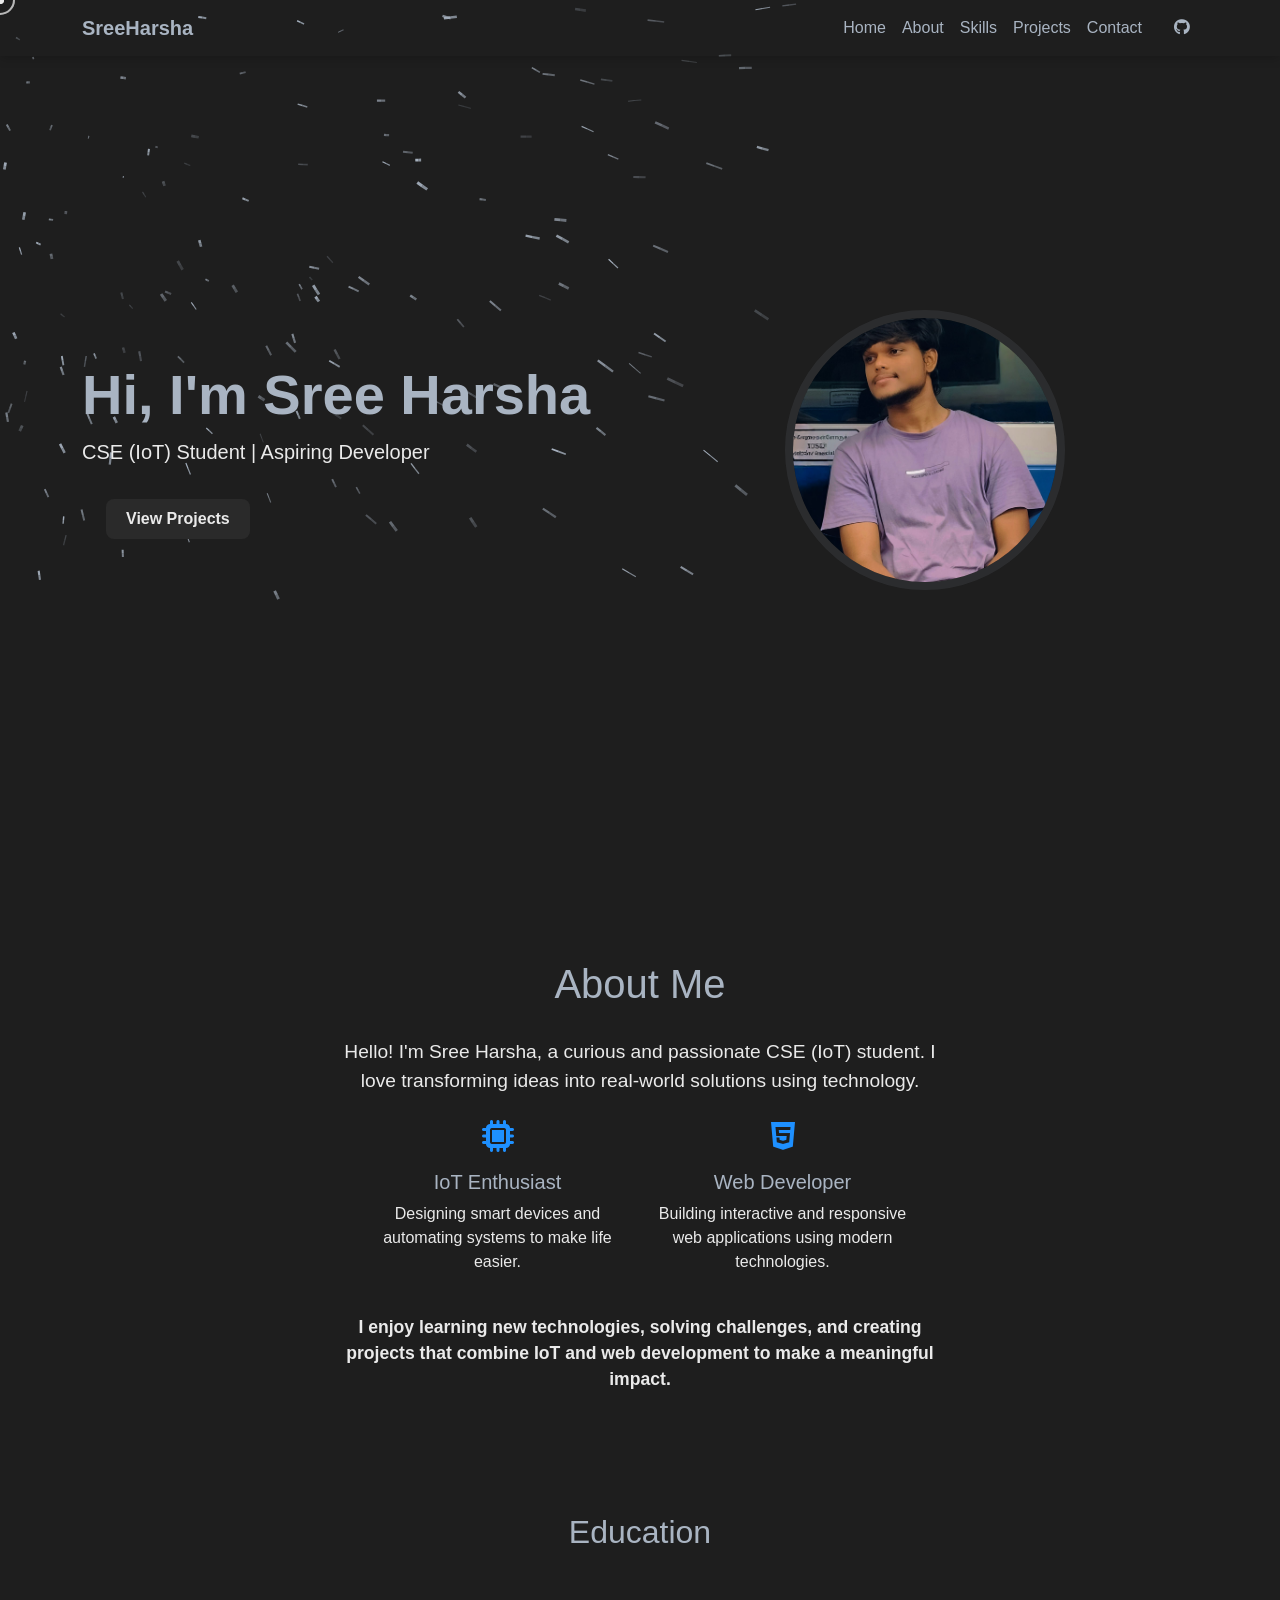
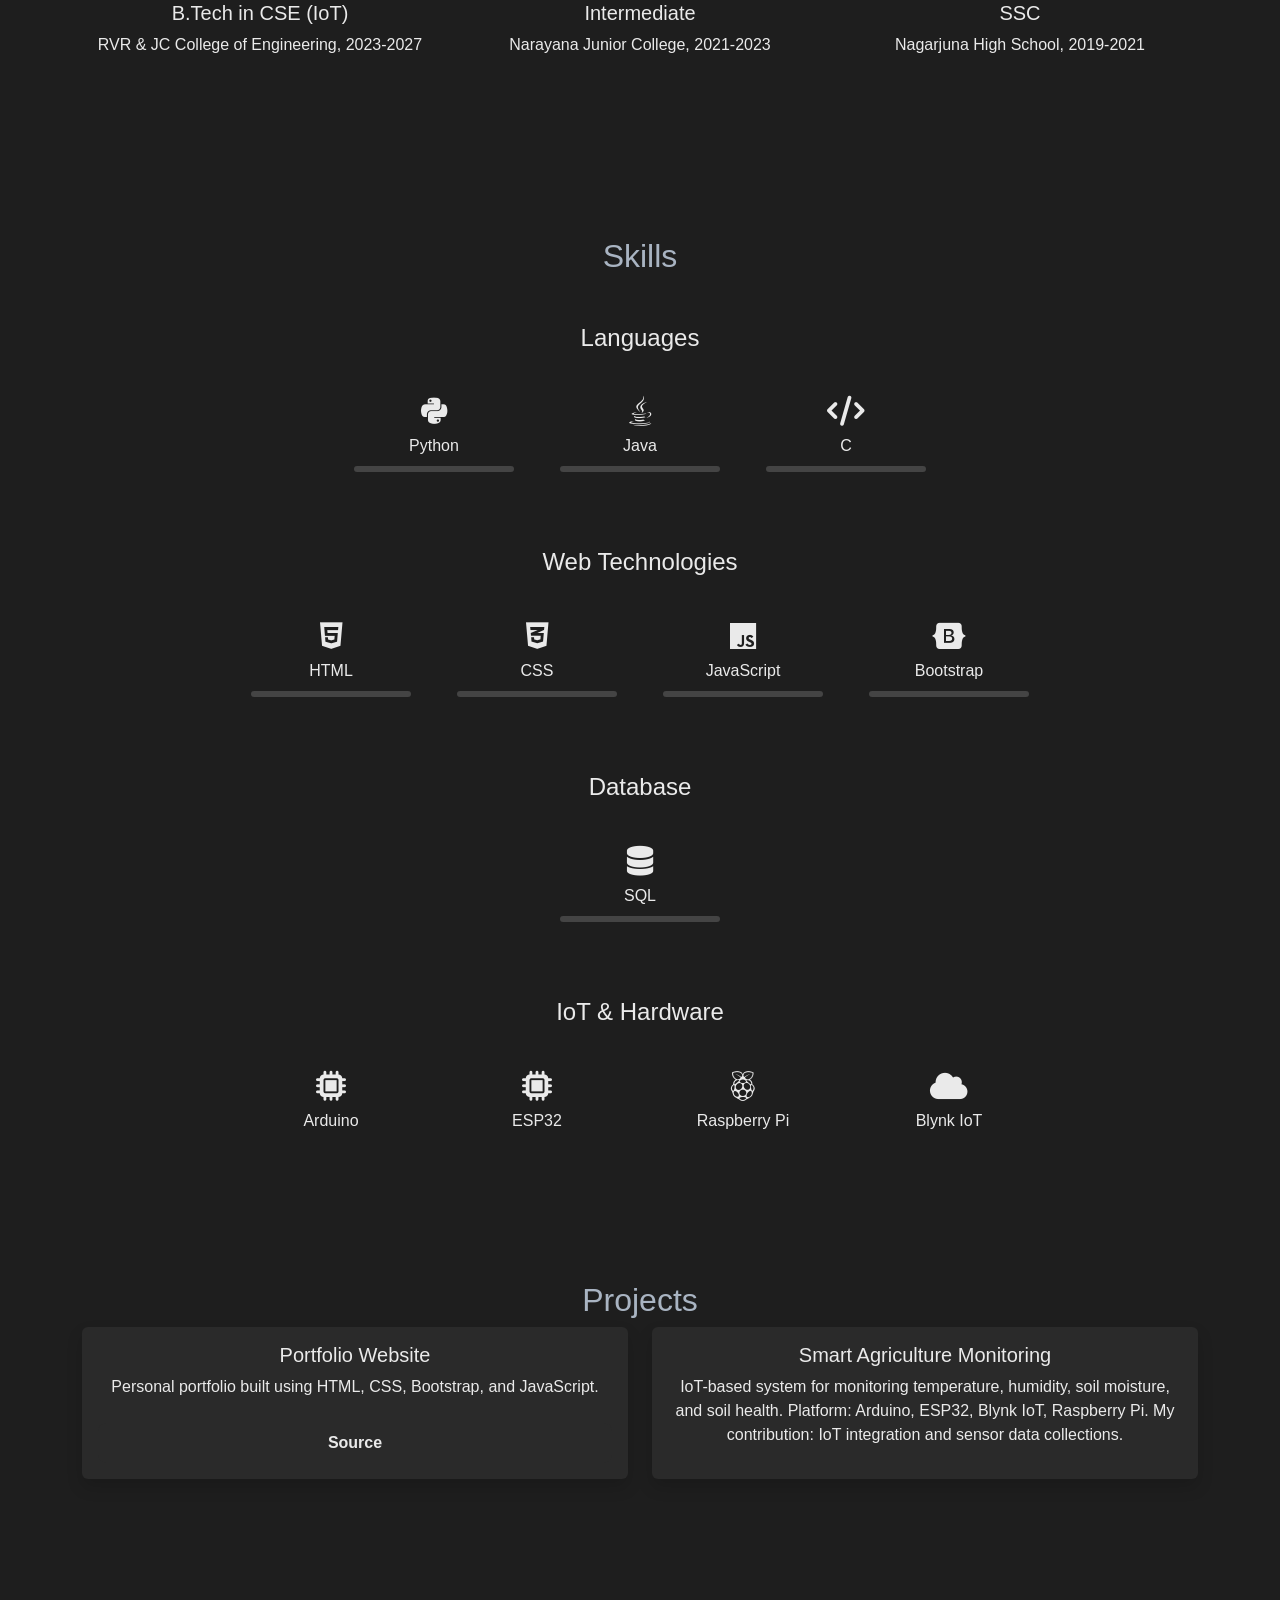
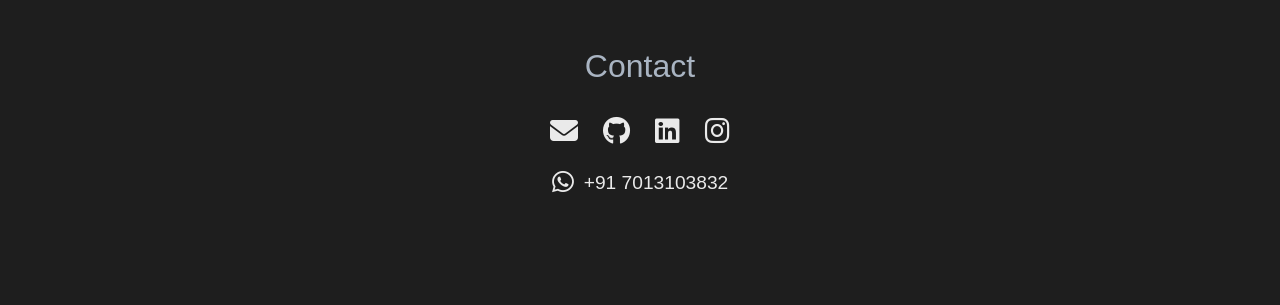
<file: index.html>
<!DOCTYPE html>
<html lang="en">
<head>
  <meta charset="UTF-8">
  <title>Sree Harsha | Portfolio</title>
  <meta name="viewport" content="width=device-width, initial-scale=1">

  <!-- Font Awesome -->
  <link rel="stylesheet" href="https://cdnjs.cloudflare.com/ajax/libs/font-awesome/6.5.0/css/all.min.css">

  <!-- Bootstrap -->
  <link href="https://cdn.jsdelivr.net/npm/bootstrap@5.3.0/dist/css/bootstrap.min.css" rel="stylesheet">

  <!-- CSS -->
  <link rel="stylesheet" href="style.css">
</head>
<body>
    <!-- Particle Canvas -->
    <canvas id="particle-canvas"></canvas>

    <!-- Custom Cursor -->
    <div class="cursor"></div>
    <div class="cursor-follower"></div>

  <!-- Navbar -->
  <nav class="navbar navbar-expand-lg fixed-top">
    <div class="container">
      <a class="navbar-brand" href="#">SreeHarsha</a>
      <button class="navbar-toggler" data-bs-toggle="collapse" data-bs-target="#nav">
        <span class="navbar-toggler-icon"></span>
      </button>
      <div class="collapse navbar-collapse" id="nav">
        <ul class="navbar-nav ms-auto">
          <li class="nav-item"><a class="nav-link" href="#home">Home</a></li>
          <li class="nav-item"><a class="nav-link" href="#about">About</a></li>
          <li class="nav-item"><a class="nav-link" href="#skills">Skills</a></li>
          <li class="nav-item"><a class="nav-link" href="#projects">Projects</a></li>
          <li class="nav-item"><a class="nav-link" href="#contact">Contact</a></li>
          <li class="nav-item ms-3">
            <a class="nav-link github-icon" href="https://github.com/HarshaUmmaneni" target="_blank">
              <i class="fab fa-github"></i>
            </a>
          </li>
        </ul>
      </div>
    </div>
  </nav>

  <!-- HOME -->
  <section id="home" class="vh-100 d-flex align-items-center">
    <div class="container">
      <div class="row align-items-center">
        <div class="col-md-6 text-center text-md-start">
          <h1 class="display-4">Hi, I'm <span class="animated-dots">Sree Harsha</span></h1>
          <p class="lead">CSE (IoT) Student | Aspiring Developer</p>
          <a href="#projects" class="btn btn-custom mt-3 ms-4">View Projects</a>
        </div>
        <div class="col-md-6 text-center">
          <img src="profile.jpg" class="img-fluid profile-img" alt="Profile">
        </div>
      </div>
    </div>
  </section>

  <!-- ABOUT -->
  <section id="about">
    <div class="container text-center">
      <h2>About Me</h2>
      <p class="lead mb-4">
        Hello! I'm <strong>Sree Harsha</strong>, a curious and passionate CSE (IoT) student. 
        I love transforming ideas into real-world solutions using technology.
      </p>
      <div class="row justify-content-center mb-4">
        <div class="col-md-3 mb-3">
          <i class="fas fa-microchip fa-2x mb-2"></i>
          <h5>IoT Enthusiast</h5>
          <p>Designing smart devices and automating systems to make life easier.</p>
        </div>
        <div class="col-md-3 mb-3">
          <i class="fab fa-html5 fa-2x mb-2"></i>
          <h5>Web Developer</h5>
          <p>Building interactive and responsive web applications using modern technologies.</p>
        </div>
      </div>
      <p class="highlighted">
        I enjoy learning new technologies, solving challenges, and creating projects that combine 
        IoT and web development to make a meaningful impact.
      </p>
    </div>
  </section>

  <!-- EDUCATION -->
  <section id="education">
    <div class="container text-center">
      <h2>Education</h2>
      <div class="row justify-content-center mt-4">

        <!-- B.Tech -->
        <div class="col-md-4 mb-4 edu-card">
          <h5>B.Tech in CSE (IoT)</h5>
          <p>RVR & JC College of Engineering, 2023-2027</p>
        </div>

        <!-- Intermediate -->
        <div class="col-md-4 mb-4 edu-card">
          <h5>Intermediate</h5>
          <p>Narayana Junior College, 2021-2023</p>
        </div>

        <!-- SSC -->
        <div class="col-md-4 mb-4 edu-card">
          <h5>SSC</h5>
          <p>Nagarjuna High School, 2019-2021</p>
        </div>

      </div>
    </div>
  </section>

  <!-- SKILLS -->
  <section id="skills">
    <div class="container text-center">
      <h2>Skills</h2>

      <!-- Languages -->
      <h4 class="mt-5">Languages</h4>
      <div class="row justify-content-center mt-3">
        <div class="col-md-2 m-2 skill-btn">
          <i class="fab fa-python mb-2"></i><br>Python
          <div class="skill-bar"><div class="skill-level" style="--level: 60%;"></div></div>
        </div>
        <div class="col-md-2 m-2 skill-btn">
          <i class="fab fa-java mb-2"></i><br>Java
          <div class="skill-bar"><div class="skill-level" style="--level: 30%;"></div></div>
        </div>
        <div class="col-md-2 m-2 skill-btn">
          <i class="fas fa-code mb-2"></i><br>C
          <div class="skill-bar"><div class="skill-level" style="--level: 45%;"></div></div>
        </div>
      </div>

      <!-- Web Technologies -->
      <h4 class="mt-5">Web Technologies</h4>
      <div class="row justify-content-center mt-3">
        <div class="col-md-2 m-2 skill-btn">
          <i class="fab fa-html5 mb-2"></i><br>HTML
          <div class="skill-bar"><div class="skill-level" style="--level: 90%;"></div></div>
        </div>
        <div class="col-md-2 m-2 skill-btn">
          <i class="fab fa-css3-alt mb-2"></i><br>CSS
          <div class="skill-bar"><div class="skill-level" style="--level: 90%;"></div></div>
        </div>
        <div class="col-md-2 m-2 skill-btn">
          <i class="fab fa-js mb-2"></i><br>JavaScript
          <div class="skill-bar"><div class="skill-level" style="--level: 10%;"></div></div>
        </div>
        <div class="col-md-2 m-2 skill-btn">
          <i class="fab fa-bootstrap mb-2"></i><br>Bootstrap
          <div class="skill-bar"><div class="skill-level" style="--level: 80%;"></div></div>
        </div>
      </div>

      <!-- Database -->
      <h4 class="mt-5">Database</h4>
      <div class="row justify-content-center mt-3">
        <div class="col-md-2 m-2 skill-btn">
          <i class="fas fa-database mb-2"></i><br>SQL
          <div class="skill-bar"><div class="skill-level" style="--level: 60%;"></div></div>
        </div>
      </div>

      <!-- IoT & Hardware -->
      <h4 class="mt-5">IoT & Hardware</h4>
      <div class="row justify-content-center mt-3">
        <div class="col-md-2 m-2 skill-btn"><i class="fas fa-microchip mb-2"></i><br>Arduino</div>
        <div class="col-md-2 m-2 skill-btn"><i class="fas fa-microchip mb-2"></i><br>ESP32</div>
        <div class="col-md-2 m-2 skill-btn"><i class="fab fa-raspberry-pi mb-2"></i><br>Raspberry Pi</div>
        <div class="col-md-2 m-2 skill-btn"><i class="fas fa-cloud mb-2"></i><br>Blynk IoT</div>
      </div>

    </div>
  </section>

  <!-- PROJECTS -->
  <section id="projects">
    <div class="container text-center">
      <h2>Projects</h2>
      <div class="row">
        <!-- Portfolio Project -->
        <div class="col-md-6">
          <div class="card p-3 shadow">
            <h5>Portfolio Website</h5>
            <p>Personal portfolio built using HTML, CSS, Bootstrap, and JavaScript.</p>
            <a href="portfolio.html" class="btn btn-custom mt-2">Source</a>
          </div>
        </div>

        <!-- Smart Agriculture Monitoring -->
        <div class="col-md-6">
          <div class="card p-3 shadow">
            <h5>Smart Agriculture Monitoring</h5>
            <p>IoT-based system for monitoring temperature, humidity, soil moisture, and soil health. 
            Platform: Arduino, ESP32, Blynk IoT, Raspberry Pi. 
            My contribution: IoT integration and sensor data collections.</p>
          </div>
        </div>
      </div>
    </div>
  </section>

  <!-- CONTACT -->
  <section id="contact">
    <div class="container text-center py-5">
      <h2>Contact</h2>
      <div class="contact-logos d-flex justify-content-center flex-wrap mt-4 mb-3">
        <a href="mailto:sreeharshaummaneni@gmail.com" target="_blank" class="contact-icon">
          <i class="fas fa-envelope"></i>
        </a>
        <a href="https://github.com/HarshaUmmaneni" target="_blank" class="contact-icon">
          <i class="fab fa-github"></i>
        </a>
        <a href="https://www.linkedin.com/in/sreeharsha-ummaneni" target="_blank" class="contact-icon">
          <i class="fab fa-linkedin"></i>
        </a>
        <a href="https://www.instagram.com/harsha_ummaneni" target="_blank" class="contact-icon">
          <i class="fab fa-instagram"></i>
        </a>
      </div>
      <div class="mobile-contact mt-3">
        <i class="fab fa-whatsapp"></i> +91 7013103832
      </div>
    </div>
  </section>

  <!-- JS -->
  <script src="script.js"></script>
  <script src="https://cdn.jsdelivr.net/npm/bootstrap@5.3.0/dist/js/bootstrap.bundle.min.js"></script>
</body>
</html>
</file>
<file: style.css>
body {
  scroll-behavior: smooth;
  font-family: Arial, sans-serif;
  background-color: #1E1E1E;
  color: #EAEAEA;
  cursor: none; /* Hide default cursor */
}

/* Navbar */
.navbar {
  
  box-shadow: 0 2px 10px rgba(0, 0, 0, 0.2);
}

.navbar a {
  color: #A9B4C2 !important;
}

.nav-link {
  transition: 0.3s;
  padding: 6px 10px;
}

.nav-link:hover {
  color: #EAEAEA !important;
  transform: scale(1.1);
  box-shadow: 0 0 12px rgba(169, 180, 194, 0.8);
  border-radius: 5px;
}

.navbar-brand {
  color: #EAEAEA !important;
  font-weight: bold;
  transition: 0.3s;
}

.navbar-brand:hover {
  color: #A9B4C2 !important;
  text-shadow: 0 0 12px rgba(169, 180, 194, 0.9);
  transform: scale(1.05);
}

/* Headings */
h1, h2 {
  color: #A9B4C2;
}

.display-4 {
  font-weight: bold;
}

/* Profile Image */
.profile-img {
  width: 280px;
  height: 280px;
  object-fit: cover;
  border-radius: 50%;
  border: 8px solid rgba(169, 180, 194, 0.1);
  transition: transform 0.3s, box-shadow 0.3s;
}

.profile-img:hover {
  transform: scale(1.08);
  box-shadow: 0 0 25px rgba(169, 180, 194, 0.6);
}

/* Buttons */
.btn-custom {
  background-color: #2A2A2A;
  color: #EAEAEA;
  border: none;
  padding: 8px 20px;
  border-radius: 8px;
  font-weight: bold;
  transition: all 0.3s ease;
}

.btn-custom:hover {
  background-color: #A9B4C2;
  color: #1E1E1E;
  box-shadow: 0 0 15px rgba(169, 180, 194, 0.8);
  transform: translateY(-2px);
}

/* Sections */
section {
  padding: 60px 0;
}

#about p {
  max-width: 600px;
  margin: auto;
}

/* Cards */
.card {
  background-color: #2A2A2A;
  color: #EAEAEA;
  border: none;
  transition: transform 0.3s ease, box-shadow 0.3s ease;
}

.card:hover {
  transform: translateY(-10px) scale(1.02);
  box-shadow: 0 0 25px rgba(169, 180, 194, 0.6);
}

/* Skills */
.skill-btn {
  
  color: #EAEAEA;
  border-radius: 10px;
  padding: 20px 15px;
  text-align: center;
  transition: all 0.3s ease;
  cursor: pointer;
}

.skill-btn:hover {
  background-color: #A9B4C2;
  color: #1E1E1E;
  transform: translateY(-3px);
  box-shadow: 0 0 15px rgba(169, 180, 194, 0.8);
}

.skill-bar {
  width: 100%;
  height: 6px;
  background-color: #444;
  border-radius: 10px;
  margin-top: 8px;
  overflow: hidden;
}

.skill-level {
  width: 0;
  height: 100%;
  background-color: #1E90FF;
  border-radius: 10px;
  transition: width 1s ease;
}

.skill-btn:hover .skill-level {
  width: var(--level);
}

#skills i {
  font-size: 30px;
  animation: float 3s ease-in-out infinite;
}

@keyframes float {
  0% { transform: translateY(0); }
  50% { transform: translateY(-6px); }
  100% { transform: translateY(0); }
}

/* About Section */
#about h2 {
  font-size: 2.5rem;
  margin-bottom: 30px;
  color: #A9B4C2;
}

#about .lead {
  font-size: 1.2rem;
  color: #EAEAEA;
}

#about i {
  color: #1E90FF;
  transition: transform 0.3s;
}

#about i:hover {
  transform: scale(1.2) rotate(5deg);
}

#about h5 {
  margin-top: 10px;
  color: #A9B4C2;
}

#about .highlighted {
  margin-top: 20px;
  font-weight: bold;
  font-size: 1.1rem;
  color: #EAEAEA;
}

h1, h2, h5, p, a, .nav-link, .btn-custom {
  transition: transform 0.25s ease;
}

h1:hover, h2:hover, h5:hover, p:hover, a:hover, .nav-link:hover, .btn-custom:hover {
  transform: scale(1.03);
}

/* Contact Section */
/* Contact Section Transparent Background */
#contact {
  /* Remove background-color */
  /* background-color: #1E1E1E; */
  color: #EAEAEA;
  text-align: center;
  padding: 60px 0;
}

#contact h2 {
  color: #A9B4C2;
  margin-bottom: 25px;
}

#contact .contact-logos {
  display: flex;
  justify-content: center;
  flex-wrap: wrap;
  gap: 25px;
  margin-bottom: 15px;
}

#contact .contact-icon {
  font-size: 28px;
  color: #EAEAEA;
  transition: transform 0.3s ease, color 0.3s ease, text-shadow 0.3s ease;
}

#contact .contact-icon:hover {
  color: #A9B4C2;
  transform: scale(1.2);
  text-shadow: 0 0 12px #A9B4C2, 0 0 20px #A9B4C2, 0 0 30px #A9B4C2;
  border-radius: 50%;
}

#contact .mobile-contact {
  font-size: 1.2rem;
  display: flex;
  justify-content: center;
  align-items: center;
  gap: 10px;
}

#contact .mobile-contact i {
  font-size: 25px;
}

@media (max-width: 576px) {
  #contact .contact-logos {
    gap: 20px;
  }
}

/* Custom Cursor */
.cursor, .cursor-follower {
  position: fixed;
  top: 0;
  left: 0;
  pointer-events: none;
  border-radius: 50%;
  transform: translate(-50%, -50%);
  z-index: 9999;
}

.cursor {
  width: 8px;
  height: 8px;
  background-color: #EAEAEA; /* same as text */
}

.cursor-follower {
  width: 30px;
  height: 30px;
  border: 2px solid #EAEAEA;
  opacity: 0.5;
  transition: all 0.15s ease-out;
}

/* Cursor hover scale on interactive elements */
a:hover ~ .cursor, .btn-custom:hover ~ .cursor, 
.contact-icon:hover ~ .cursor, .skill-btn:hover ~ .cursor {
  transform: scale(1.5);
}

a:hover ~ .cursor-follower, .btn-custom:hover ~ .cursor-follower, 
.contact-icon:hover ~ .cursor-follower, .skill-btn:hover ~ .cursor-follower {
  transform: scale(2);
  border-color: #1E90FF;
}

.animated-dots::after {
  content: '';
  display: inline-block;
  width: 1ch;
  text-align: left;
  animation: dots 1.5s steps(3, end) infinite;
}

@keyframes dots {
  0%, 20% { content: ''; }
  40% { content: '.'; }
  60% { content: '..'; }
  80%, 100% { content: '...'; }
}

#education {
  
  color: #EAEAEA;
  padding: 60px 0;
}

#education h2 {
  color: #A9B4C2;
  margin-bottom: 30px;
}

.edu-card {
  /* keep it same as page */
  border-radius: 12px;
  padding: 20px;
  transition: transform 0.3s, box-shadow 0.3s;
}

.edu-card:hover {
  transform: translateY(-5px);
  box-shadow: 0 0 20px rgba(169, 180, 194, 0.6);
}

/* Particle Background */
#particle-canvas {
  position: fixed;
  top: 0;
  left: 0;
  width: 100%;
  height: 100%;
  z-index: -1; /* behind all content */
  background-color: #1E1E1E; /* same as your page */
}
</file>
